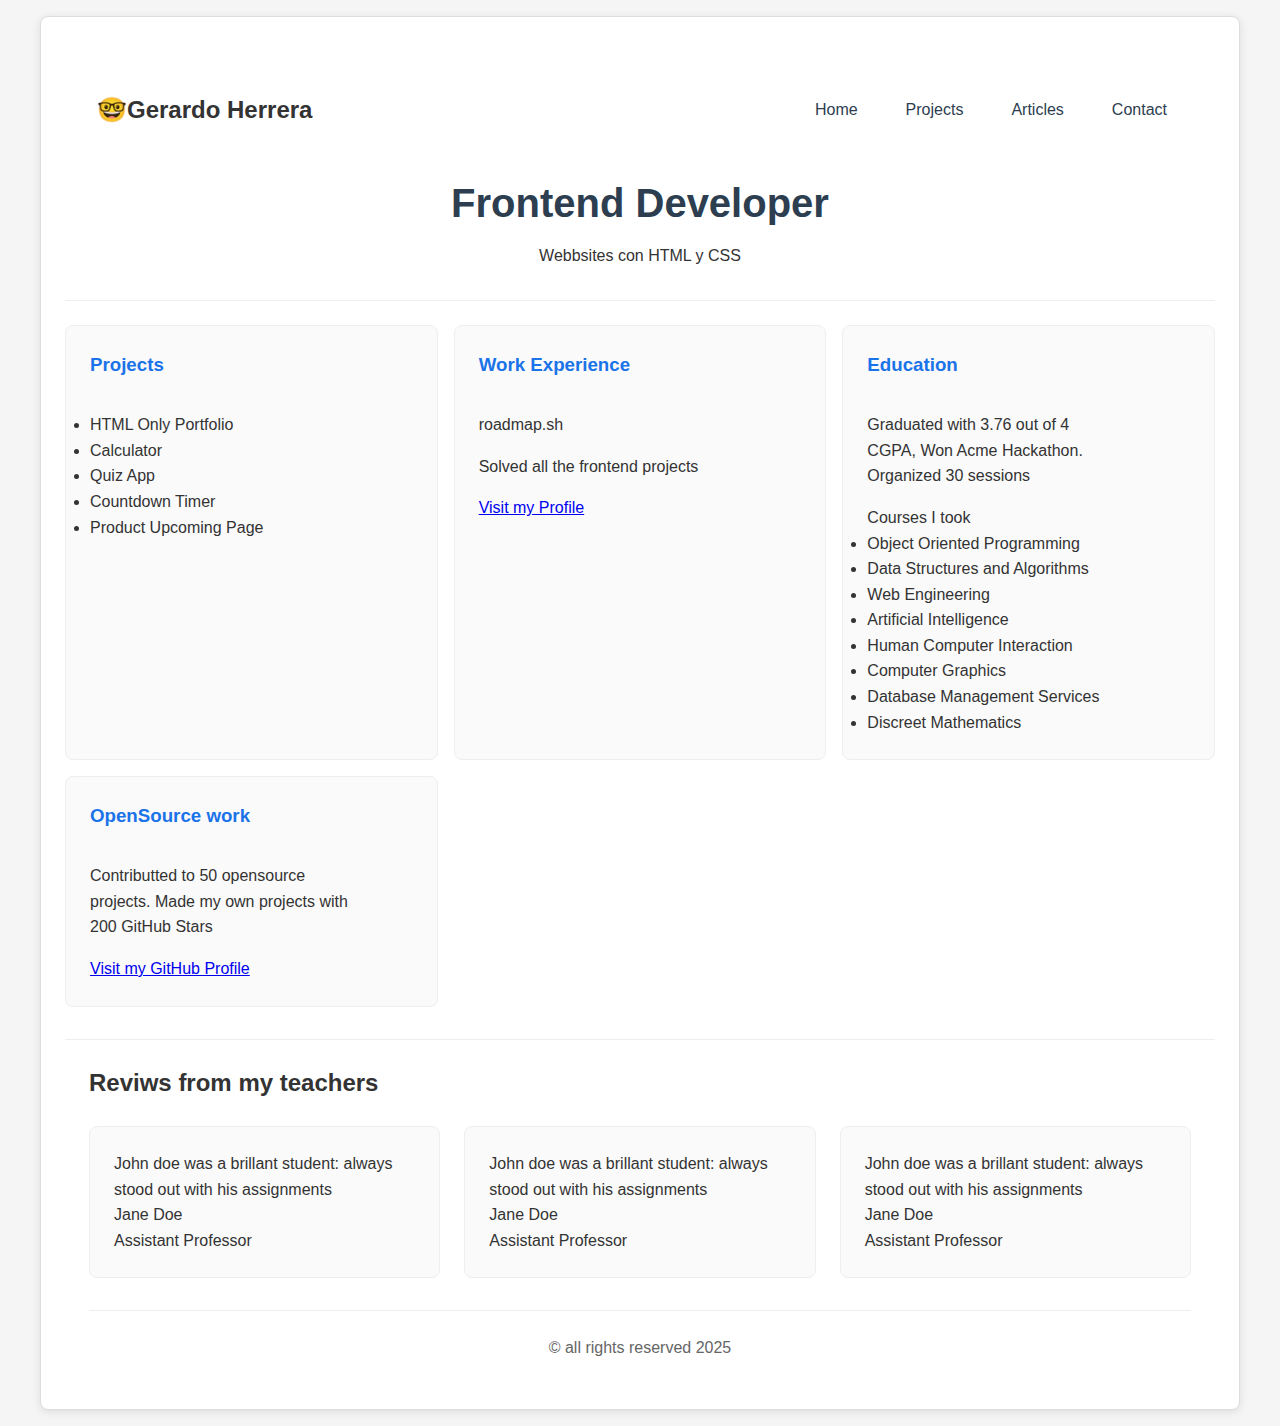
<file: index.html>
<!DOCTYPE html>
<html lang="en">
  <head>
    <meta charset="UTF-8" />
    <meta name="viewport" content="width=device-width, initial-scale=1.0" />
    <meta
      name="description"
      content="Portfolio de Gerardo Herrera, Frontend Developer"
    />
    <meta name="keywords" content="frontend, developer, portfolio, HTML, CSS" />
    <meta name="author" content="Gerardo Herrera" />
    <meta property="og:title" content="Portfolio de Gerardo Herrera" />
    <meta property="og:type" content="website" />
    <link rel="stylesheet" href="styles.css" />
    <title>HTML Website Project</title>
  </head>
  <body>
    <main>
      <header id="introduction">
        <nav class="navigation">
          <h2><span>🤓</span>Gerardo Herrera</h2>
          <div class="nav-list">
            <a href="./index.html" class="nav-link">Home</a>
            <a href="./projects.html" class="nav-link">Projects</a>
            <a href="./article.html" class="nav-link">Articles</a>
            <a href="./contact.html" class="nav-link">Contact</a>
          </div>
        </nav>
        <h1>Frontend Developer</h1>
        <span>Webbsites con HTML y CSS</span>
      </header>

      <section id="middle">
        <div class="middle-item" id="projects">
          <div class="content">
            <h3>Projects</h3>
            <ul>
              <li>HTML Only Portfolio</li>
              <li>Calculator</li>
              <li>Quiz App</li>
              <li>Countdown Timer</li>
              <li>Product Upcoming Page</li>
            </ul>
          </div>
        </div>
        <div class="middle-item" id="work-experience">
          <div class="content">
            <h3>Work Experience</h3>
            <span>roadmap.sh</span>
            <p>Solved all the frontend projects</p>
            <a href="#">Visit my Profile</a>
          </div>
        </div>
        <div class="middle-item" id="education">
          <div class="content">
            <h3>Education</h3>
            <p>
              Graduated with 3.76 out of 4<br />CGPA, Won Acme Hackathon.<br />Organized
              30 sessions
            </p>
            <ul>
              Courses I took
              <li>Object Oriented Programming</li>
              <li>Data Structures and Algorithms</li>
              <li>Web Engineering</li>
              <li>Artificial Intelligence</li>
              <li>Human Computer Interaction</li>
              <li>Computer Graphics</li>
              <li>Database Management Services</li>
              <li>Discreet Mathematics</li>
            </ul>
          </div>
        </div>
        <div class="middle-item" id="open-source">
          <div class="content">
            <h3>OpenSource work</h3>
            <p>
              Contributted to 50 opensource<br />projects. Made my own projects
              with<br />200 GitHub Stars
            </p>
            <a href="#">Visit my GitHub Profile</a>
          </div>
        </div>
      </section>

      <section id="end">
        <h2>Reviws from my teachers</h2>
        <article id="reviews">
          <div class="review-item">
            <p>
              John doe was a brillant student: always stood out with his
              assignments
            </p>
            <span>Jane Doe<br />Assistant Professor</span>
          </div>
          <div class="review-item">
            <p>
              John doe was a brillant student: always stood out with his
              assignments
            </p>
            <span>Jane Doe<br />Assistant Professor</span>
          </div>
          <div class="review-item">
            <p>
              John doe was a brillant student: always stood out with his
              assignments
            </p>
            <span>Jane Doe<br />Assistant Professor</span>
          </div>
        </article>
        <footer id="footer">© all rights reserved 2025</footer>
      </section>
    </main>
  </body>
</html>
</file>
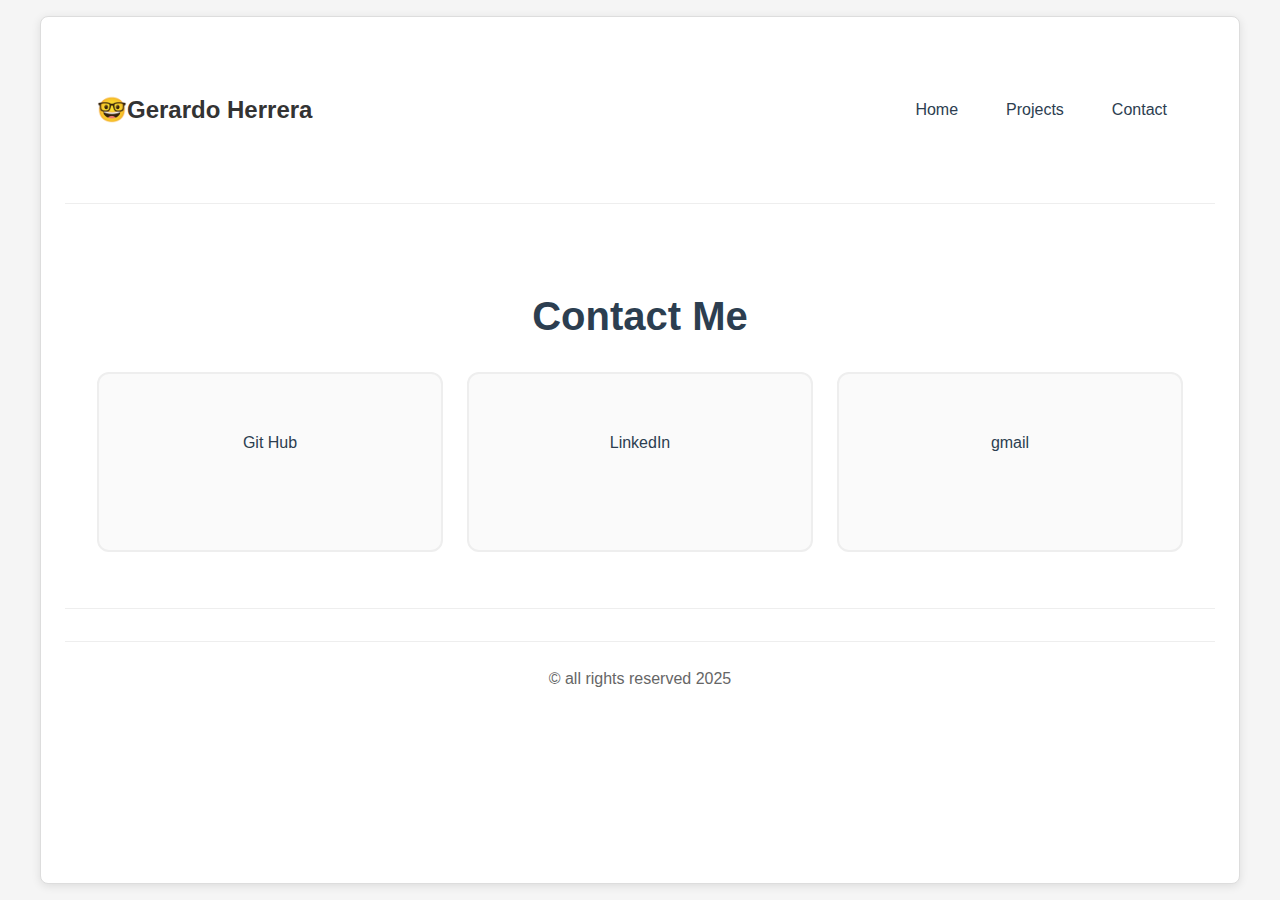
<file: contact.html>
<!DOCTYPE html>
<html lang="en">
  <head>
    <meta charset="UTF-8" />
    <meta name="viewport" content="width=device-width, initial-scale=1.0" />
    <link rel="stylesheet" href="styles.css" />
    <title>Contact me</title>
  </head>
  <body>
    <main>
      <header id="introduction">
        <nav class="navigation">
          <h2><span>🤓</span>Gerardo Herrera</h2>
          <div class="nav-list">
            <a href="./index.html" class="nav-link">Home</a>
            <a href="./projects.html" class="nav-link">Projects</a>
            <a href="./contact.html" class="nav-link">Contact</a>
          </div>
        </nav>
      </header>

      <section id="contact-me">
        <h1>Contact Me</h1>
        <div class="social-list">
          <div class="social-media">
            <a href="https://www.github.com" target="_blank" rel="noopener"
              >Git Hub</a
            >
          </div>
          <div class="social-media">
            <a href="https://www.linkedin.com">LinkedIn</a>
          </div>
          <div class="social-media">
            <a href="https://www.gmail.com">gmail</a>
          </div>
        </div>
      </section>
      <footer id="footer">© all rights reserved 2025</footer>
    </main>
  </body>
</html>
</file>
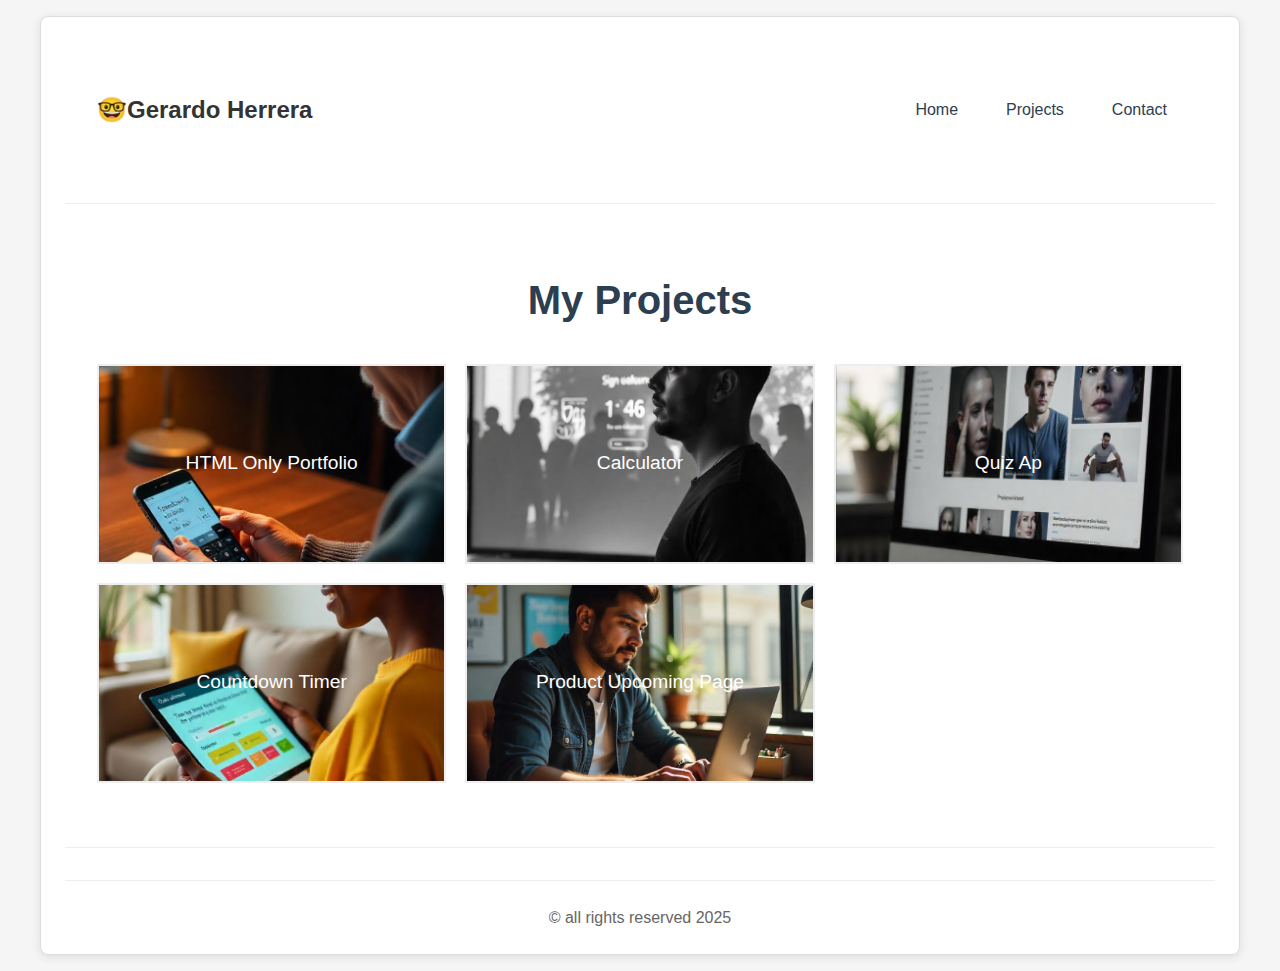
<file: projects.html>
<!DOCTYPE html>
<html lang="en">
  <head>
    <meta charset="UTF-8" />
    <meta name="viewport" content="width=device-width, initial-scale=1.0" />
    <link rel="stylesheet" href="styles.css" />
    <title>Projects</title>
  </head>
  <body>
    <main>
      <header id="introduction">
        <nav class="navigation">
          <h2><span>🤓</span>Gerardo Herrera</h2>
          <div class="nav-list">
            <a href="./index.html" class="nav-link">Home</a>
            <a href="./projects.html" class="nav-link">Projects</a>
            <a href="./contact.html" class="nav-link">Contact</a>
          </div>
        </nav>
      </header>

      <section id="my-projects">
        <h1>My Projects</h1>
        <div class="project-list">
          <div
            class="project-item"
            style="background-image: url('./images/image-1.jpeg')"
          >
            HTML Only Portfolio
          </div>
          <div
            class="project-item"
            style="background-image: url('./images/image-2.jpeg')"
          >
            Calculator
          </div>
          <div
            class="project-item"
            style="background-image: url('./images/image-3.jpeg')"
          >
            Quiz Ap
          </div>
          <div
            class="project-item"
            style="background-image: url('./images/image-4.jpeg')"
          >
            Countdown Timer
          </div>
          <div
            class="project-item"
            style="background-image: url('./images/image-5.jpeg')"
          >
            Product Upcoming Page
          </div>
        </div>
      </section>
      <footer id="footer">© all rights reserved 2025</footer>
    </main>
  </body>
</html>
</file>
<file: styles.css>
/* Reset y estilos base */
* {
    margin: 0;
    padding: 0;
    box-sizing: border-box;
}

body {
    min-height: 100vh;
    font-family: 'Segoe UI', Tahoma, Geneva, Verdana, sans-serif;
    line-height: 1.6;
    color: #333;
    background-color: #f5f5f5;
    display: flex;
    justify-content: center;
    padding: 1rem;
}

main {
    border: 1px solid #ddd;
    border-radius: 8px;
    width: 100%;
    max-width: 1200px;
    padding: 1.5rem;
    background-color: white;
    box-shadow: 0 2px 10px rgba(0, 0, 0, 0.1);
}

/* Header y navegación */
#introduction {
    width: 100%;
    padding: 2rem;
    margin-bottom: 1rem;
    text-align: center;
    border-bottom: 1px solid #eee;
}

.navigation {
    display: flex;
    width: 100%;
    justify-content: space-between;
    align-items: center;
    margin-bottom: 1.5rem;
    padding: 1rem 0;
}

.nav-list {
    display: flex;
    gap: 1rem;
    list-style: none;
}

.nav-link {
    text-decoration: none;
    color: #2c3e50;
    padding: 0.5rem 1rem;
    border-radius: 4px;
    transition: all 0.3s ease;
}

.nav-link:hover {
    background-color: #f0f0f0;
    color: #1a73e8;
}

h1 {
    font-size: 2.5rem;
    margin: 1rem 0 0.5rem;
    color: #2c3e50;
}

/* Sección principal */
#middle {
    display: grid;
    grid-template-columns: repeat(auto-fit, minmax(300px, 1fr));
    gap: 1rem;
    margin: 1.5rem 0;
}

.middle-item {
    padding: 1.5rem;
    border: 1px solid #eee;
    border-radius: 8px;
    background-color: #fafafa;
}

.middle-item h3 {
    color: #1a73e8;
    margin-bottom: 1rem;
}

.content {
    display: flex;
    flex-direction: column;
    gap: 1rem;
}

/* Reviews */
#end {
    margin-top: 2rem;
    padding: 1.5rem;
    border-top: 1px solid #eee;
}

#reviews {
    display: grid;
    grid-template-columns: repeat(auto-fit, minmax(250px, 1fr));
    gap: 1.5rem;
    margin: 1.5rem 0;
}

.review-item {
    padding: 1.5rem;
    border: 1px solid #eee;
    border-radius: 8px;
    background-color: #fafafa;
}

/* Footer */
#footer {
    margin-top: 2rem;
    padding-top: 1.5rem;
    text-align: center;
    color: #666;
    border-top: 1px solid #eee;
}

/*  Contact Me     */
#contact-me{
    width: 100%;
    padding: 2rem;
    margin-top: 2rem;
    margin-bottom: 2rem;
    text-align: center;
    border-bottom: 1px solid #eee;
}

.social-list{
    display: grid;
    grid-template-columns: repeat(auto-fit, minmax(200px, 1fr));
    gap: 1.5rem;
    margin: 1.5rem 0;
}

.social-media {
    padding: 2.5rem;
    border: 2px solid #eee;
    border-radius: 12px;
    background-color: #fafafa;
    min-height: 20vh;
}

.social-media a {
    display: block;
    padding: 1rem;
    color: #2c3e50;
    text-decoration: none;
    font-weight: 500;
    transition: all 0.3s ease;
    border-radius: 8px;
  }
  
  .social-media a:hover {
    background-color: #1a73e8;
    color: white;
    transform: translateY(-3px);
    box-shadow: 0 4px 8px rgba(0, 0, 0, 0.1);
  }

/*  Project     */
#my-projects {
    width: 100%;
    padding: 2rem;
    text-align: center;
    border-bottom: 1px solid #eee;
}

.project-list{
    display: grid;
    grid-template-columns: repeat(auto-fit, minmax(300px,1fr));
    gap: 1.2rem;
    margin: 2rem 0;
}

.project-item {
    background-size: cover;
    background-position: center;
    border: 2px solid #eee;
    height: 200px;
    display: flex;
    justify-content: center;
    align-items: center;
    color: white;
    font-size: 1.2rem;
    padding: 1.5rem;
}





/* Responsive */
@media (max-width: 768px) {
    .navigation {
        flex-direction: column;
        gap: 1rem;
    }
    
    h1 {
        font-size: 2rem;
    }
    
    #middle {
        grid-template-columns: 1fr;
    }
}
</file>
